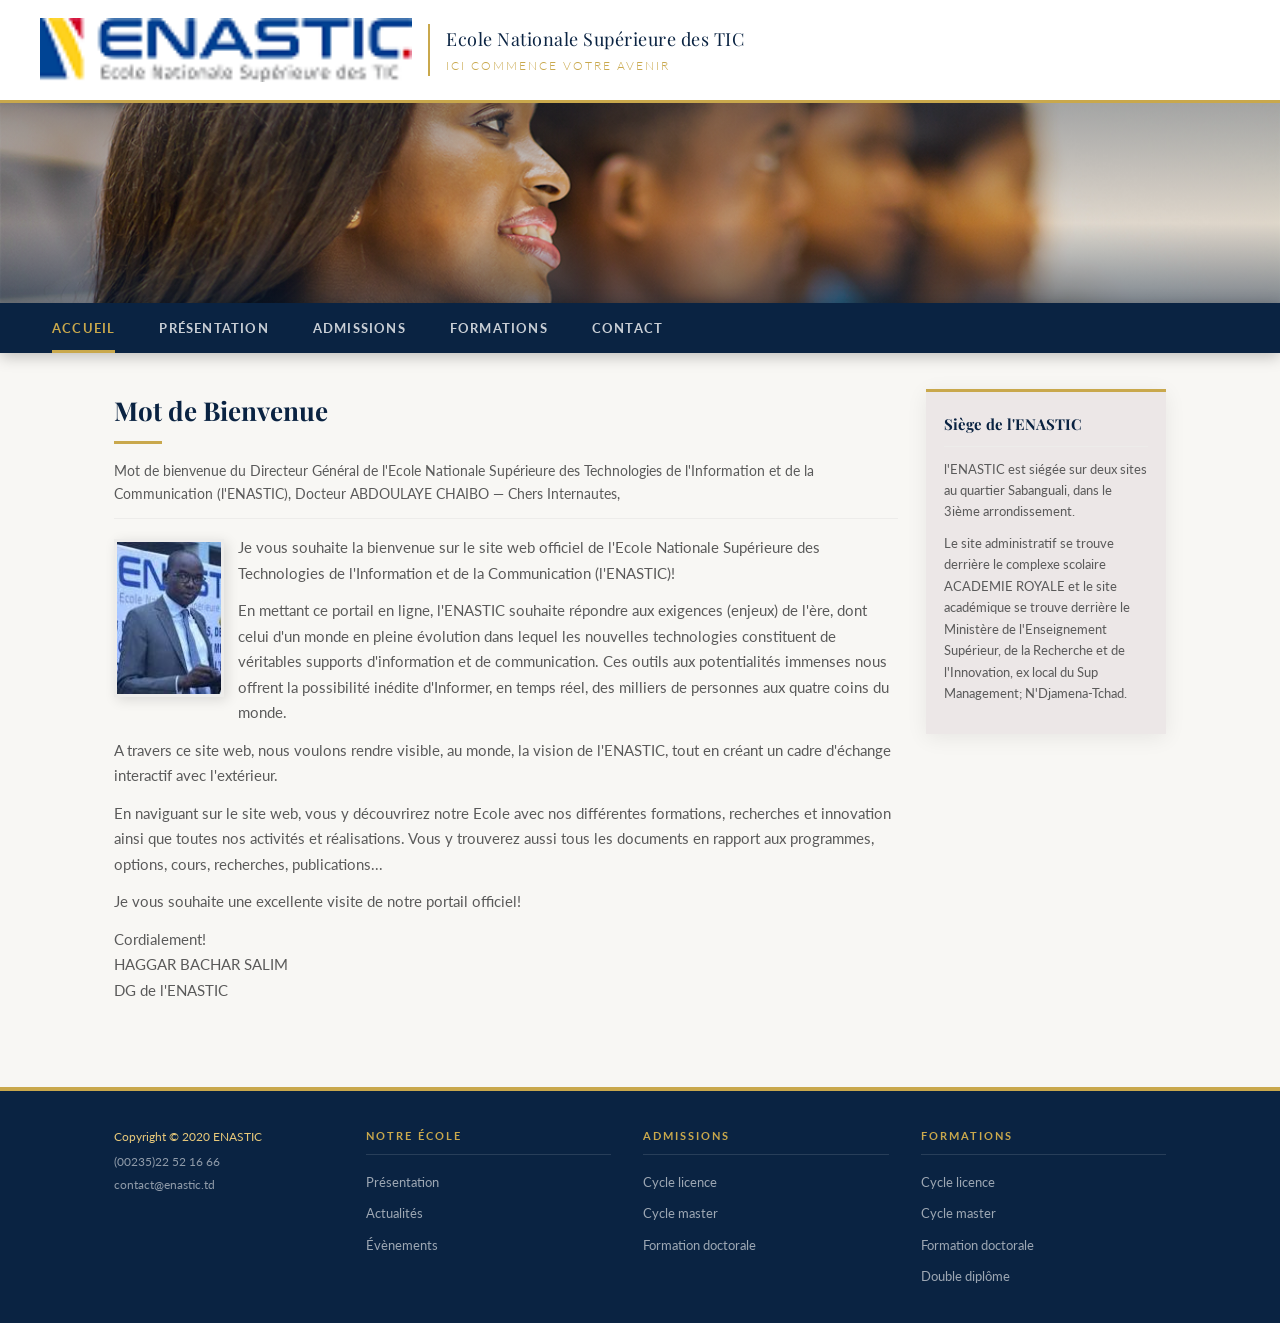
<file: index.html>
<!DOCTYPE html>
<html lang="fr">
<head>
    <meta charset="UTF-8">
    <meta name="viewport" content="width=device-width, initial-scale=1.0">
    <title>ENASTIC — Accueil</title>
    <link rel="stylesheet" href="style.css">
</head>
<body>

<header>
    <img src="logo-enastic.png">
    <div class="header-text">
        <div class="school-name">Ecole Nationale Supérieure des TIC</div>
        <div class="slogan">Ici commence votre avenir</div>
    </div>
</header>

<div id="banniere">
    <img src="banniere.jpg">
</div>

<nav>
    <ul>
        <li><a href="index.html" class="actif">Accueil</a></li>
        <li><a href="presentation.html">Présentation</a></li>
        <li><a href="admissions.html">Admissions</a></li>
        <li><a href="formations.html">Formations</a></li>
        <li><a href="contact.html">Contact</a></li>
    </ul>
</nav>

<div class="page-wrapper">
    <div class="contenu-principal">

        <section>
            <article>
                <h1>Mot de Bienvenue</h1>
                <p class="intro-text">Mot de bienvenue du Directeur Général de l'Ecole Nationale Supérieure des Technologies de l'Information et de la Communication (l'ENASTIC), Docteur ABDOULAYE CHAIBO — Chers Internautes,</p>

                <div class="clearfix">
                    <img src="DG_HAGGAR.jpg" class="img-directeur">
                    <p>Je vous souhaite la bienvenue sur le site web officiel de l'Ecole Nationale Supérieure des Technologies de l'Information et de la Communication (l'ENASTIC)!</p>
                    <p>En mettant ce portail en ligne, l'ENASTIC souhaite répondre aux exigences (enjeux) de l'ère, dont celui d'un monde en pleine évolution dans lequel les nouvelles technologies constituent de véritables supports d'information et de communication. Ces outils aux potentialités immenses nous offrent la possibilité inédite d'Informer, en temps réel, des milliers de personnes aux quatre coins du monde.</p>
                    <p>A travers ce site web, nous voulons rendre visible, au monde, la vision de l'ENASTIC, tout en créant un cadre d'échange interactif avec l'extérieur.</p>
                    <p>En naviguant sur le site web, vous y découvrirez notre Ecole avec nos différentes formations, recherches et innovation ainsi que toutes nos activités et réalisations. Vous y trouverez aussi tous les documents en rapport aux programmes, options, cours, recherches, publications...</p>
                    <p>Je vous souhaite une excellente visite de notre portail officiel!</p>
                    <p>Cordialement!<br>HAGGAR BACHAR SALIM<br>DG de l'ENASTIC</p>
                </div>
            </article>
        </section>

        <aside>
            <h3>Siège de l'ENASTIC</h3>
            <p>l'ENASTIC est siégée sur deux sites au quartier Sabanguali, dans le 3ième arrondissement.</p>
            <p>Le site administratif se trouve derrière le complexe scolaire ACADEMIE ROYALE et le site académique se trouve derrière le Ministère de l'Enseignement Supérieur, de la Recherche et de l'Innovation, ex local du Sup Management; N'Djamena-Tchad.</p>
        </aside>

    </div>
</div>

<footer>
    <div class="footer-inner">
        <div class="footer-bloc">
          
            <p class="footer-copy">Copyright &copy; 2020 ENASTIC</p>
            <p class="footer-contact-info">(00235)22 52 16 66</p>
            <p class="footer-contact-info">contact@enastic.td</p>
        </div>
        <div class="footer-bloc">
            <h3>Notre École</h3>
            <ul>
                <li><a href="presentation.html">Présentation</a></li>
                <li><a href="#">Actualités</a></li>
                <li><a href="#">Évènements</a></li>
            </ul>
        </div>
        <div class="footer-bloc">
            <h3>Admissions</h3>
            <ul>
                <li><a href="admissions.html">Cycle licence</a></li>
                <li><a href="admissions.html">Cycle master</a></li>
                <li><a href="admissions.html">Formation doctorale</a></li>
            </ul>
        </div>
        <div class="footer-bloc">
            <h3>Formations</h3>
            <ul>
                <li><a href="formations.html">Cycle licence</a></li>
                <li><a href="formations.html">Cycle master</a></li>
                <li><a href="formations.html">Formation doctorale</a></li>
                <li><a href="formations.html">Double diplôme</a></li>
            </ul>
        </div>
    </div>
</footer>

</body>
</html>
</file>
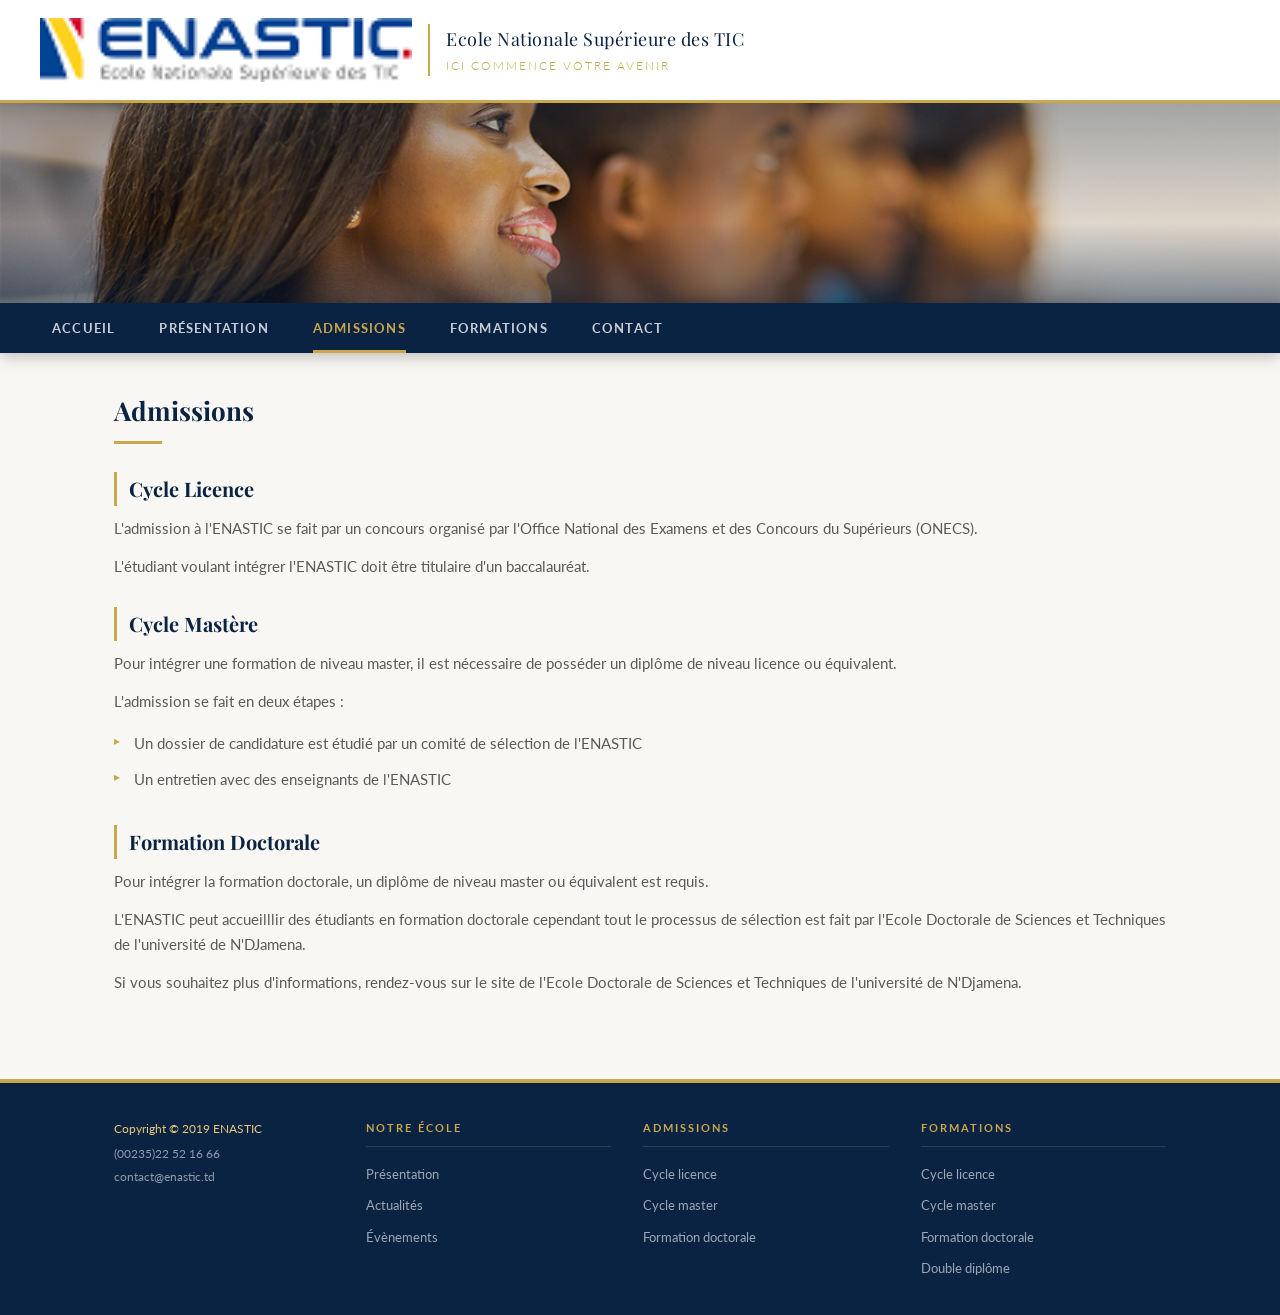
<file: admissions.html>
<!DOCTYPE html>
<html lang="fr">
<head>
    <meta charset="UTF-8">
    <meta name="viewport" content="width=device-width, initial-scale=1.0">
    <title>ENASTIC — Admissions</title>
    <link rel="stylesheet" href="style.css">
</head>
<body>

<header>
    <img src="logo-enastic.png" >
    <div class="header-text">
        <div class="school-name">Ecole Nationale Supérieure des TIC</div>
        <div class="slogan">Ici commence votre avenir</div>
    </div>
</header>

<div id="banniere">
    <img src="banniere.jpg">
</div>

<nav>
    <ul>
        <li><a href="index.html">Accueil</a></li>
        <li><a href="presentation.html">Présentation</a></li>
        <li><a href="admissions.html" class="actif">Admissions</a></li>
        <li><a href="formations.html">Formations</a></li>
        <li><a href="contact.html">Contact</a></li>
    </ul>
</nav>

<div class="page-wrapper">
    <div class="contenu-simple">
        <section>
            <article>
                <h1>Admissions</h1>

                <h2>Cycle Licence</h2>
                <p>L'admission à l'ENASTIC se fait par un concours organisé par l'Office National des Examens et des Concours du Supérieurs (ONECS).</p>
                <p>L'étudiant voulant intégrer l'ENASTIC doit être titulaire d'un baccalauréat.</p>

                <h2>Cycle Mastère</h2>
                <p>Pour intégrer une formation de niveau master, il est nécessaire de posséder un diplôme de niveau licence ou équivalent.</p>
                <p>L'admission se fait en deux étapes :</p>
                <ul>
                    <li>Un dossier de candidature est étudié par un comité de sélection de l'ENASTIC</li>
                    <li>Un entretien avec des enseignants de l'ENASTIC</li>
                </ul>

                <h2>Formation Doctorale</h2>
                <p>Pour intégrer la formation doctorale, un diplôme de niveau master ou équivalent est requis.</p>
                <p>L'ENASTIC peut accueilllir des étudiants en formation doctorale cependant tout le processus de sélection est fait par l'Ecole Doctorale de Sciences et Techniques de l'université de N'DJamena.</p>
                <p>Si vous souhaitez plus d'informations, rendez-vous sur le site de l'Ecole Doctorale de Sciences et Techniques de l'université de N'Djamena.</p>
            </article>
        </section>
    </div>
</div>

<footer>
    <div class="footer-inner">
        <div class="footer-bloc">
            <p class="footer-copy">Copyright &copy; 2019 ENASTIC</p>
            <p class="footer-contact-info">(00235)22 52 16 66</p>
            <p class="footer-contact-info">contact@enastic.td</p>
        </div>
        <div class="footer-bloc">
            <h3>Notre École</h3>
            <ul>
                <li><a href="presentation.html">Présentation</a></li>
                <li><a href="#">Actualités</a></li>
                <li><a href="#">Évènements</a></li>
            </ul>
        </div>
        <div class="footer-bloc">
            <h3>Admissions</h3>
            <ul>
                <li><a href="admissions.html">Cycle licence</a></li>
                <li><a href="admissions.html">Cycle master</a></li>
                <li><a href="admissions.html">Formation doctorale</a></li>
            </ul>
        </div>
        <div class="footer-bloc">
            <h3>Formations</h3>
            <ul>
                <li><a href="formations.html">Cycle licence</a></li>
                <li><a href="formations.html">Cycle master</a></li>
                <li><a href="formations.html">Formation doctorale</a></li>
                <li><a href="formations.html">Double diplôme</a></li>
            </ul>
        </div>
    </div>
</footer>

</body>
</html>
</file>
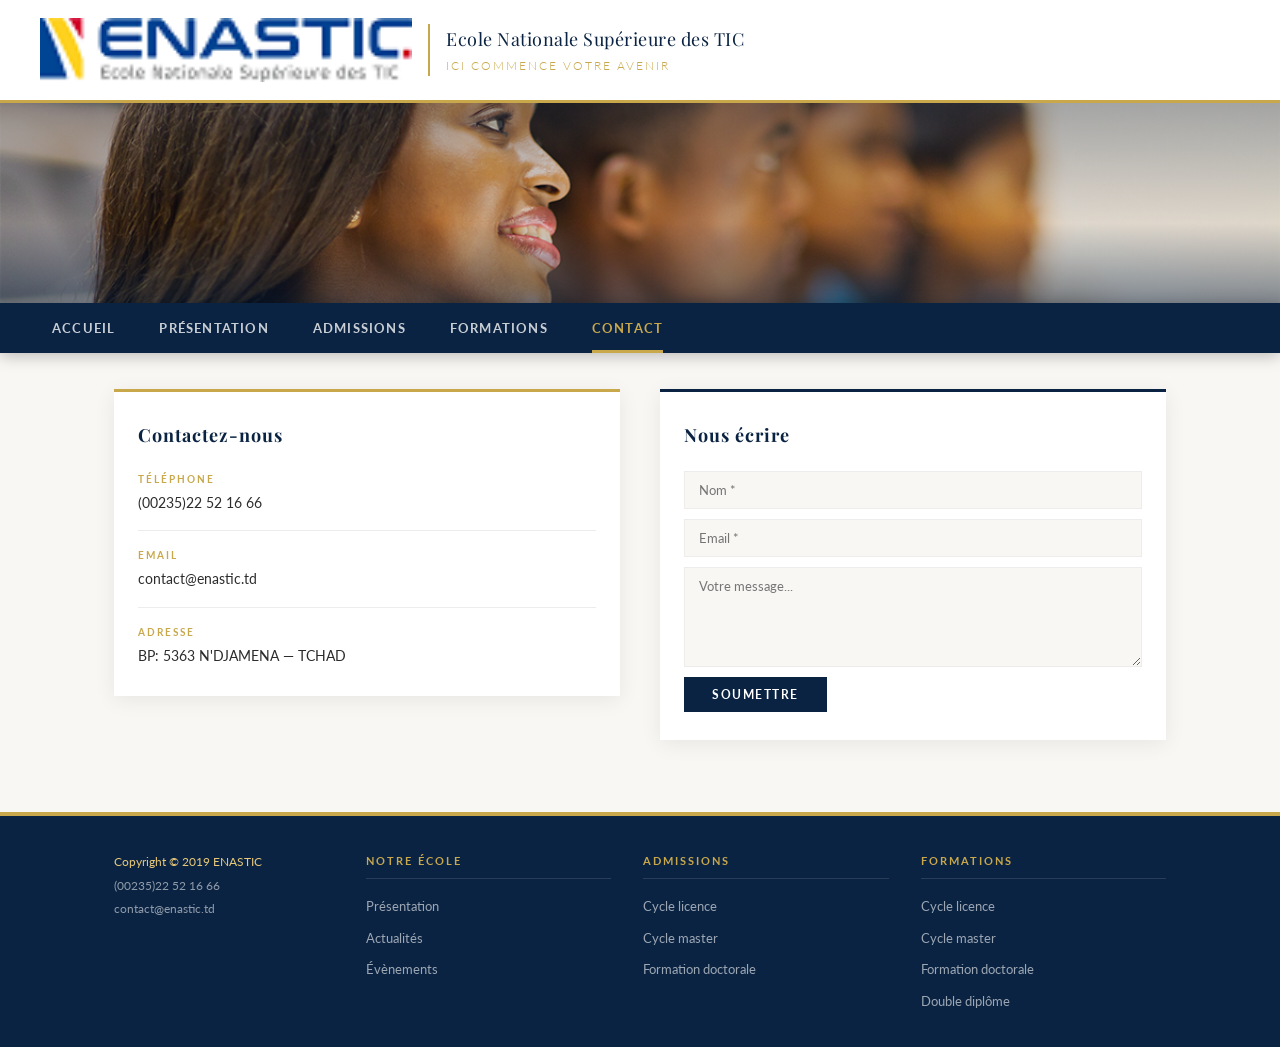
<file: contact.html>
<!DOCTYPE html>
<html lang="fr">
<head>
    <meta charset="UTF-8">
    <meta name="viewport" content="width=device-width, initial-scale=1.0">
    <title>ENASTIC — Contact</title>
    <link rel="stylesheet" href="style.css">
</head>
<body>

<header>
    <img src="logo-enastic.png">
    <div class="header-text">
        <div class="school-name">Ecole Nationale Supérieure des TIC</div>
        <div class="slogan">Ici commence votre avenir</div>
    </div>
</header>

<div id="banniere">
    <img src="banniere.jpg">
</div>

<nav>
    <ul>
        <li><a href="index.html">Accueil</a></li>
        <li><a href="presentation.html">Présentation</a></li>
        <li><a href="admissions.html">Admissions</a></li>
        <li><a href="formations.html">Formations</a></li>
        <li><a href="contact.html" class="actif">Contact</a></li>
    </ul>
</nav>

<div class="page-wrapper">
    <div class="contact-zone">

        <div class="contact-infos">
            <h2>Contactez-nous</h2>
            <div class="info-ligne">
                <div class="info-label">Téléphone</div>
                <div class="info-val">(00235)22 52 16 66</div>
            </div>
            <div class="info-ligne">
                <div class="info-label">Email</div>
                <div class="info-val">contact@enastic.td</div>
            </div>
            <div class="info-ligne">
                <div class="info-label">Adresse</div>
                <div class="info-val">BP: 5363 N'DJAMENA — TCHAD</div>
            </div>
        </div>

        <div class="contact-form">
            <h2>Nous écrire</h2>
            <input type="text" placeholder="Nom *">
            <input type="email" placeholder="Email *">
            <textarea placeholder="Votre message..."></textarea>
            <button type="button">Soumettre</button>
        </div>

    </div>
</div>

<footer>
    <div class="footer-inner">
        <div class="footer-bloc">
            <p class="footer-copy">Copyright &copy; 2019 ENASTIC</p>
            <p class="footer-contact-info">(00235)22 52 16 66</p>
            <p class="footer-contact-info">contact@enastic.td</p>
        </div>
        <div class="footer-bloc">
            <h3>Notre École</h3>
            <ul>
                <li><a href="presentation.html">Présentation</a></li>
                <li><a href="#">Actualités</a></li>
                <li><a href="#">Évènements</a></li>
            </ul>
        </div>
        <div class="footer-bloc">
            <h3>Admissions</h3>
            <ul>
                <li><a href="admissions.html">Cycle licence</a></li>
                <li><a href="admissions.html">Cycle master</a></li>
                <li><a href="admissions.html">Formation doctorale</a></li>
            </ul>
        </div>
        <div class="footer-bloc">
            <h3>Formations</h3>
            <ul>
                <li><a href="formations.html">Cycle licence</a></li>
                <li><a href="formations.html">Cycle master</a></li>
                <li><a href="formations.html">Formation doctorale</a></li>
                <li><a href="formations.html">Double diplôme</a></li>
            </ul>
        </div>
    </div>
</footer>

</body>
</html>
</file>
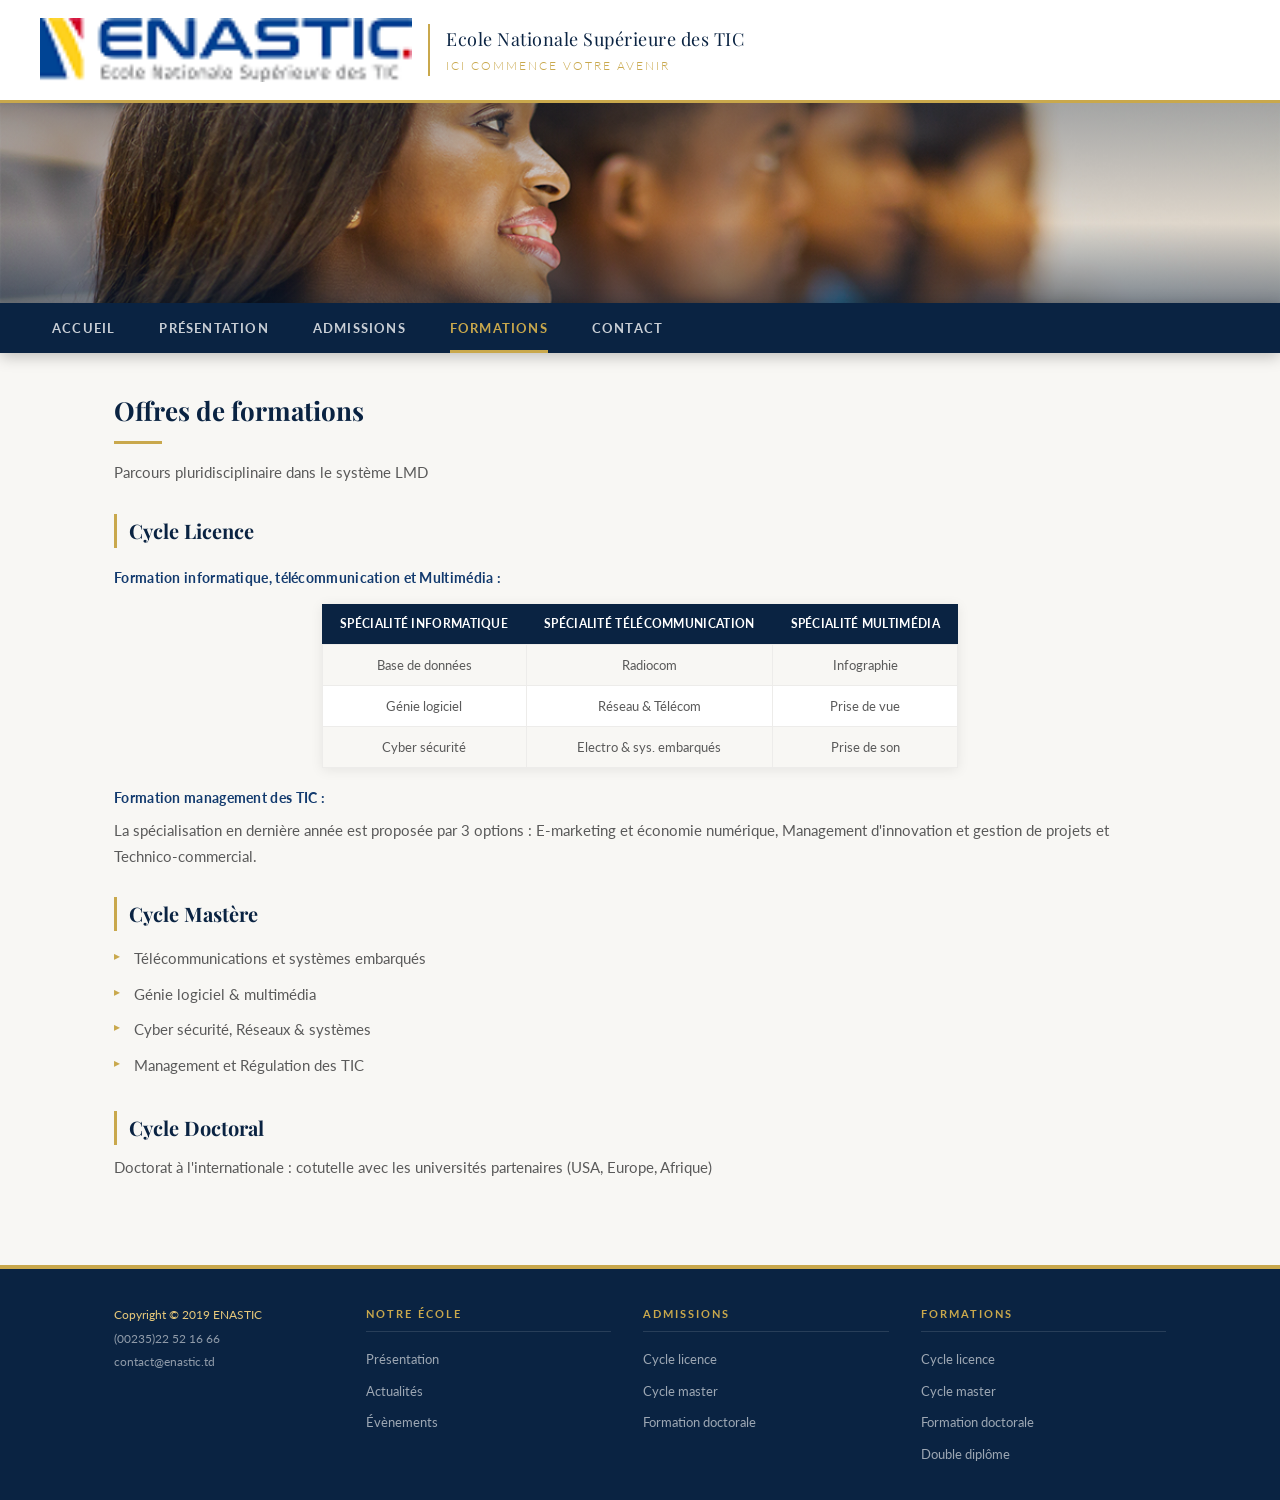
<file: formations.html>
<!DOCTYPE html>
<html lang="fr">
<head>
    <meta charset="UTF-8">
    <meta name="viewport" content="width=device-width, initial-scale=1.0">
    <title>ENASTIC — Formations</title>
    <link rel="stylesheet" href="style.css">
</head>
<body>

<header>
    <img src="logo-enastic.png">
    <div class="header-text">
        <div class="school-name">Ecole Nationale Supérieure des TIC</div>
        <div class="slogan">Ici commence votre avenir</div>
    </div>
</header>

<div id="banniere">
    <img src="banniere.jpg">
</div>

<nav>
    <ul>
        <li><a href="index.html">Accueil</a></li>
        <li><a href="presentation.html">Présentation</a></li>
        <li><a href="admissions.html">Admissions</a></li>
        <li><a href="formations.html" class="actif">Formations</a></li>
        <li><a href="contact.html">Contact</a></li>
    </ul>
</nav>

<div class="page-wrapper">
    <div class="contenu-simple">
        <section>
            <article>
                <h1>Offres de formations</h1>
                <p>Parcours pluridisciplinaire dans le système LMD</p>

                <h2>Cycle Licence</h2>

                <h3>Formation informatique, télécommunication et Multimédia :</h3>

                <table>
                    <tr>
                        <th>Spécialité Informatique</th>
                        <th>Spécialité Télécommunication</th>
                        <th>Spécialité Multimédia</th>
                    </tr>
                    <tr>
                        <td>Base de données</td>
                        <td>Radiocom</td>
                        <td>Infographie</td>
                    </tr>
                    <tr>
                        <td>Génie logiciel</td>
                        <td>Réseau &amp; Télécom</td>
                        <td>Prise de vue</td>
                    </tr>
                    <tr>
                        <td>Cyber sécurité</td>
                        <td>Electro &amp; sys. embarqués</td>
                        <td>Prise de son</td>
                    </tr>
                </table>

                <h3>Formation management des TIC :</h3>
                <p>La spécialisation en dernière année est proposée par 3 options : E-marketing et économie numérique, Management d'innovation et gestion de projets et Technico-commercial.</p>

                <h2>Cycle Mastère</h2>
                <ul>
                    <li>Télécommunications et systèmes embarqués</li>
                    <li>Génie logiciel &amp; multimédia</li>
                    <li>Cyber sécurité, Réseaux &amp; systèmes</li>
                    <li>Management et Régulation des TIC</li>
                </ul>

                <h2>Cycle Doctoral</h2>
                <p>Doctorat à l'internationale : cotutelle avec les universités partenaires (USA, Europe, Afrique)</p>
            </article>
        </section>
    </div>
</div>

<footer>
    <div class="footer-inner">
        <div class="footer-bloc">
            <p class="footer-copy">Copyright &copy; 2019 ENASTIC</p>
            <p class="footer-contact-info">(00235)22 52 16 66</p>
            <p class="footer-contact-info">contact@enastic.td</p>
        </div>
        <div class="footer-bloc">
            <h3>Notre École</h3>
            <ul>
                <li><a href="presentation.html">Présentation</a></li>
                <li><a href="#">Actualités</a></li>
                <li><a href="#">Évènements</a></li>
            </ul>
        </div>
        <div class="footer-bloc">
            <h3>Admissions</h3>
            <ul>
                <li><a href="admissions.html">Cycle licence</a></li>
                <li><a href="admissions.html">Cycle master</a></li>
                <li><a href="admissions.html">Formation doctorale</a></li>
            </ul>
        </div>
        <div class="footer-bloc">
            <h3>Formations</h3>
            <ul>
                <li><a href="formations.html">Cycle licence</a></li>
                <li><a href="formations.html">Cycle master</a></li>
                <li><a href="formations.html">Formation doctorale</a></li>
                <li><a href="formations.html">Double diplôme</a></li>
            </ul>
        </div>
    </div>
</footer>

</body>
</html>
</file>
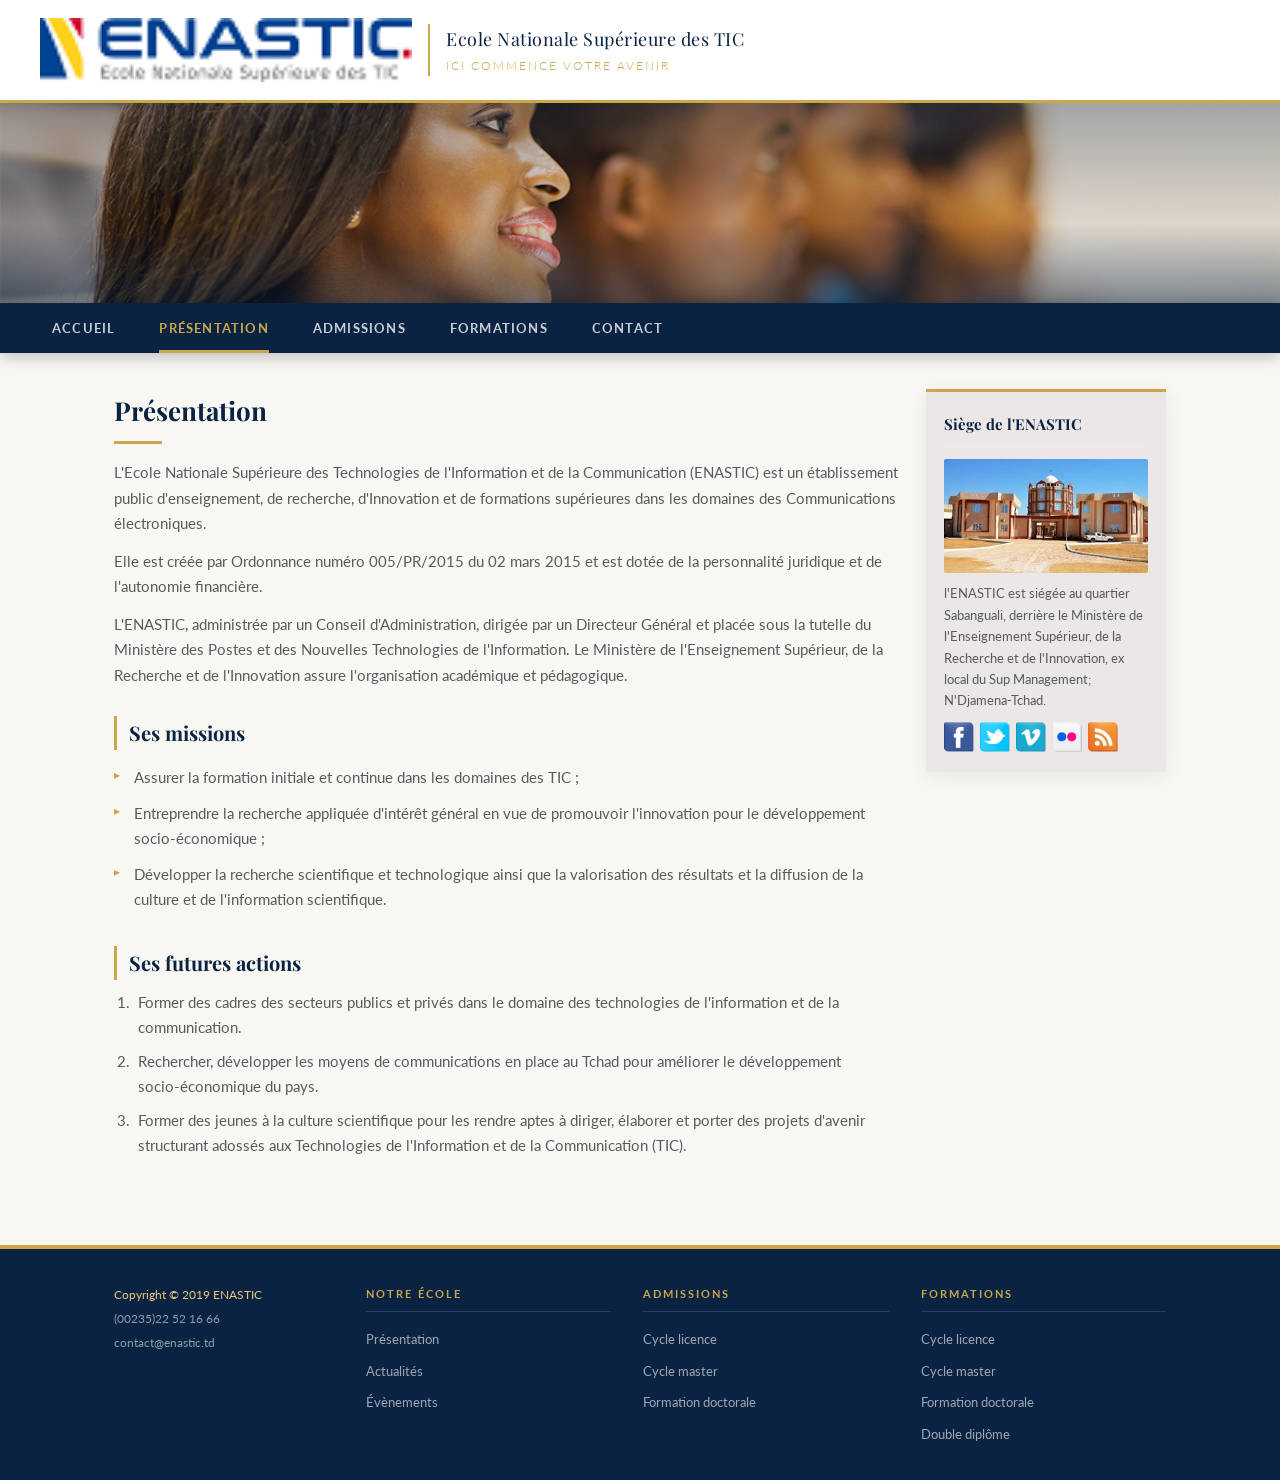
<file: presentation.html>
<!DOCTYPE html>
<html lang="fr">
<head>
    <meta charset="UTF-8">
    <meta name="viewport" content="width=device-width, initial-scale=1.0">
    <title>ENASTIC — Présentation</title>
    <link rel="stylesheet" href="style.css">
</head>
<body>

<header>
    <img src="logo-enastic.png">
    <div class="header-text">
        <div class="school-name">Ecole Nationale Supérieure des TIC</div>
        <div class="slogan">Ici commence votre avenir</div>
    </div>
</header>

<div id="banniere">
    <img src="banniere.jpg">
</div>

<nav>
    <ul>
        <li><a href="index.html">Accueil</a></li>
        <li><a href="presentation.html" class="actif">Présentation</a></li>
        <li><a href="admissions.html">Admissions</a></li>
        <li><a href="formations.html">Formations</a></li>
        <li><a href="contact.html">Contact</a></li>
    </ul>
</nav>

<div class="page-wrapper">
    <div class="contenu-principal">

        <section>
            <div class="bloc-article-aside">
                <article>
                    <h1>Présentation</h1>
                    <p>L'Ecole Nationale Supérieure des Technologies de l'Information et de la Communication (ENASTIC) est un établissement public d'enseignement, de recherche, d'Innovation et de formations supérieures dans les domaines des Communications électroniques.</p>
                    <p>Elle est créée par Ordonnance numéro 005/PR/2015 du 02 mars 2015 et est dotée de la personnalité juridique et de l'autonomie financière.</p>
                    <p>L'ENASTIC, administrée par un Conseil d'Administration, dirigée par un Directeur Général et placée sous la tutelle du Ministère des Postes et des Nouvelles Technologies de l'Information. Le Ministère de l'Enseignement Supérieur, de la Recherche et de l'Innovation assure l'organisation académique et pédagogique.</p>

                    <h2>Ses missions</h2>
                    <ul>
                        <li>Assurer la formation initiale et continue dans les domaines des TIC ;</li>
                        <li>Entreprendre la recherche appliquée d'intérêt général en vue de promouvoir l'innovation pour le développement socio-économique ;</li>
                        <li>Développer la recherche scientifique et technologique ainsi que la valorisation des résultats et la diffusion de la culture et de l'information scientifique.</li>
                    </ul>

                    <h2>Ses futures actions</h2>
                    <ol>
                        <li>Former des cadres des secteurs publics et privés dans le domaine des technologies de l'information et de la communication.</li>
                        <li>Rechercher, développer les moyens de communications en place au Tchad pour améliorer le développement socio-économique du pays.</li>
                        <li>Former des jeunes à la culture scientifique pour les rendre aptes à diriger, élaborer et porter des projets d'avenir structurant adossés aux Technologies de l'Information et de la Communication (TIC).</li>
                    </ol>
                </article>

                <aside>
                    <h3>Siège de l'ENASTIC</h3>
                    <img src="photo-enastic.jpg">
                    <p>l'ENASTIC est siégée au quartier Sabanguali, derrière le Ministère de l'Enseignement Supérieur, de la Recherche et de l'Innovation, ex local du Sup Management; N'Djamena-Tchad.</p>
                    <div class="reseaux-sociaux">
                        <img src="facebook.png">
                        <img src="twitter.png">
                        <img src="vimeo.png">
                        <img src="flickr.png">
                        <img src="rss.png">
                    </div>
                </aside>
            </div>
        </section>

    </div>
</div>

<footer>
    <div class="footer-inner">
        <div class="footer-bloc">
            <p class="footer-copy">Copyright &copy; 2019 ENASTIC</p>
            <p class="footer-contact-info">(00235)22 52 16 66</p>
            <p class="footer-contact-info">contact@enastic.td</p>
        </div>
        <div class="footer-bloc">
            <h3>Notre École</h3>
            <ul>
                <li><a href="presentation.html">Présentation</a></li>
                <li><a href="#">Actualités</a></li>
                <li><a href="#">Évènements</a></li>
            </ul>
        </div>
        <div class="footer-bloc">
            <h3>Admissions</h3>
            <ul>
                <li><a href="admissions.html">Cycle licence</a></li>
                <li><a href="admissions.html">Cycle master</a></li>
                <li><a href="admissions.html">Formation doctorale</a></li>
            </ul>
        </div>
        <div class="footer-bloc">
            <h3>Formations</h3>
            <ul>
                <li><a href="formations.html">Cycle licence</a></li>
                <li><a href="formations.html">Cycle master</a></li>
                <li><a href="formations.html">Formation doctorale</a></li>
                <li><a href="formations.html">Double diplôme</a></li>
            </ul>
        </div>
    </div>
</footer>

</body>
</html>
</file>
<file: style.css>
@import url('https://fonts.googleapis.com/css2?family=Playfair+Display:wght@600;700&family=Lato:wght@300;400;700&display=swap');

:root {
    --navy: #0a2342;
    --navy-mid: #123a6e;
    --gold: #c9a84c;
    --gold-light: #e8c97a;
    --white: #ffffff;
    --off-white: #f8f7f4;
    --light-grey: #edecea;
    --mid-grey: #9a9a9a;
    --text: #2c2c2c;
    --text-light: #5a5a5a;
    --red-link: #b5351c;
}

* {
    margin: 0;
    padding: 0;
    box-sizing: border-box;
}

html {
    scroll-behavior: smooth;
}

body {
    font-family: 'Lato', sans-serif;
    font-weight: 400;
    color: var(--text);
    background: var(--off-white);
    font-size: 15px;
    line-height: 1.7;
}

a {
    text-decoration: none;
    color: inherit;
}

img {
    display: block;
    max-width: 100%;
}

header {
    background: var(--white);
    padding: 18px 40px;
    display: flex;
    align-items: center;
    gap: 16px;
    border-bottom: 3px solid var(--gold);
    box-shadow: 0 2px 12px rgba(0,0,0,0.07);
    position: relative;
}

header::after {
    content: '';
    position: absolute;
    bottom: -6px;
    left: 0;
    width: 100%;
    height: 2px;
    background: var(--navy);
    opacity: 0.08;
}

header img {
    height: 64px;
    object-fit: contain;
}

.header-text {
    border-left: 2px solid var(--gold);
    padding-left: 16px;
}

.header-text .school-name {
    font-family: 'Playfair Display', serif;
    font-size: 18px;
    color: var(--navy);
    letter-spacing: 0.5px;
}

.header-text .slogan {
    font-size: 12px;
    font-weight: 300;
    color: var(--gold);
    letter-spacing: 2px;
    text-transform: uppercase;
    margin-top: 2px;
}

#banniere {
    width: 100%;
    height: 200px;
    overflow: hidden;
    position: relative;
}

#banniere img {
    width: 100%;
    height: 100%;
    object-fit: cover;
    object-position: center 30%;
    transition: transform 8s ease;
}

#banniere::after {
    content: '';
    position: absolute;
    inset: 0;
    background: linear-gradient(to bottom, rgba(10,35,66,0.35) 0%, rgba(10,35,66,0.1) 60%, rgba(10,35,66,0.5) 100%);
}

nav {
    background: var(--navy);
    position: sticky;
    top: 0;
    z-index: 100;
    box-shadow: 0 3px 16px rgba(0,0,0,0.25);
}

nav ul {
    list-style: none;
    display: flex;
    padding: 0 30px;
}

nav ul li a {
    display: block;
    padding: 14px 22px;
    color: rgba(255,255,255,0.78);
    font-size: 13px;
    font-weight: 700;
    letter-spacing: 1.2px;
    text-transform: uppercase;
    position: relative;
    transition: color 0.25s;
}

nav ul li a::after {
    content: '';
    position: absolute;
    bottom: 0;
    left: 22px;
    right: 22px;
    height: 3px;
    background: var(--gold);
    transform: scaleX(0);
    transition: transform 0.25s ease;
}

nav ul li a:hover {
    color: var(--white);
}

nav ul li a:hover::after,
nav ul li a.actif::after {
    transform: scaleX(1);
}

nav ul li a.actif {
    color: var(--gold);
}

.page-wrapper {
    max-width: 1100px;
    margin: 0 auto;
    padding: 0 24px;
}

.contenu-principal {
    display: flex;
    gap: 28px;
    padding: 36px 0 32px;
    align-items: flex-start;
}

.contenu-simple {
    padding: 36px 0 32px;
}

section {
    flex: 1;
    min-width: 0;
}

aside {
    width: 240px;
    min-width: 240px;
    background: rgb(236, 231, 231);
    border-top: 3px solid var(--gold);
    box-shadow: 0 4px 20px rgba(0,0,0,0.07);
    padding: 20px 18px;
    font-size: 13px;
    position: sticky;
    top: 56px;
}

aside h3 {
    font-family: 'Playfair Display', serif;
    font-size: 15px;
    color: var(--navy);
    border-bottom: 1px solid var(--light-grey);
    padding-bottom: 8px;
    margin-bottom: 12px;
}

aside p {
    color: var(--text-light);
    font-size: 13px;
    line-height: 1.65;
    margin-bottom: 10px;
}

aside img {
    width: 100%;
    margin-bottom: 10px;
    border-radius: 2px;
}

.reseaux-sociaux {
    display: flex;
    gap: 6px;
    flex-wrap: wrap;
    margin-top: 8px;
}

.reseaux-sociaux img {
    width: 30px;
    height: 30px;
    object-fit: contain;
    margin-bottom: 0;
}

article h1 {
    font-family: 'Playfair Display', serif;
    font-size: 26px;
    color: var(--navy);
    margin-bottom: 6px;
}

article h1::after {
    content: '';
    display: block;
    width: 48px;
    height: 3px;
    background: var(--gold);
    margin-top: 8px;
    margin-bottom: 16px;
}

article h2 {
    font-family: 'Playfair Display', serif;
    font-size: 20px;
    color: var(--navy);
    margin-top: 28px;
    margin-bottom: 10px;
    padding-left: 12px;
    border-left: 3px solid var(--gold);
}

article h3 {
    font-size: 14px;
    font-weight: 700;
    color: var(--navy-mid);
    margin-top: 18px;
    margin-bottom: 8px;
    letter-spacing: 0.3px;
}

article p {
    color: var(--text-light);
    margin-bottom: 12px;
}

article ul {
    margin-left: 0;
    padding-left: 0;
    list-style: none;
    margin-bottom: 14px;
}

article ul li {
    padding: 5px 0 5px 20px;
    position: relative;
    color: var(--text-light);
}

article ul li::before {
    content: '▸';
    position: absolute;
    left: 0;
    color: var(--gold);
    font-size: 12px;
}

article ol {
    margin-left: 20px;
    margin-bottom: 14px;
}

article ol li {
    color: var(--text-light);
    margin-bottom: 8px;
    padding-left: 4px;
}

.bloc-article-aside {
    display: flex;
    gap: 24px;
    align-items: flex-start;
}

.bloc-article-aside article {
    flex: 1;
    min-width: 0;
}

.bloc-article-aside aside {
    position: static;
}

.img-directeur {
    float: left;
    margin: 4px 14px 10px 0;
    width: 110px;
    border: 3px solid var(--light-grey);
    box-shadow: 3px 3px 12px rgba(0,0,0,0.12);
}

.clearfix::after {
    content: '';
    display: table;
    clear: both;
}

.intro-text {
    color: var(--text-light);
    font-size: 13.5px;
    margin-bottom: 16px;
    padding-bottom: 12px;
    border-bottom: 1px solid var(--light-grey);
}

table {
    border-collapse: collapse;
    margin: 14px auto;
    font-size: 13px;
    width: auto;
    box-shadow: 0 2px 12px rgba(0,0,0,0.08);
}

table th {
    background: var(--navy);
    color: var(--white);
    padding: 10px 18px;
    font-family: 'Lato', sans-serif;
    font-weight: 700;
    letter-spacing: 0.3px;
    font-size: 12px;
    text-transform: uppercase;
}

table td {
    border: 1px solid var(--light-grey);
    padding: 9px 18px;
    text-align: center;
    color: var(--text-light);
    background: var(--white);
}

table tr:nth-child(even) td {
    background: var(--off-white);
}

table tr:hover td {
    background: #eef3f8;
}

.contact-zone {
    display: flex;
    gap: 40px;
    align-items: flex-start;
    padding: 36px 0 32px;
}

.contact-infos {
    flex: 1;
    background: var(--white);
    border-top: 3px solid var(--gold);
    padding: 28px 24px;
    box-shadow: 0 4px 20px rgba(0,0,0,0.07);
}

.contact-infos h2 {
    font-family: 'Playfair Display', serif;
    font-size: 18px;
    color: var(--navy);
    margin-bottom: 20px;
    letter-spacing: 1px;
}

.contact-infos .info-ligne {
    margin-bottom: 16px;
    padding-bottom: 16px;
    border-bottom: 1px solid var(--light-grey);
}

.contact-infos .info-ligne:last-child {
    border-bottom: none;
    margin-bottom: 0;
    padding-bottom: 0;
}

.contact-infos .info-label {
    font-size: 10px;
    font-weight: 700;
    letter-spacing: 2px;
    text-transform: uppercase;
    color: var(--gold);
    margin-bottom: 3px;
}

.contact-infos .info-val {
    font-size: 14px;
    color: var(--text);
}

.contact-form {
    flex: 1;
    background: var(--white);
    border-top: 3px solid var(--navy);
    padding: 28px 24px;
    box-shadow: 0 4px 20px rgba(0,0,0,0.07);
}

.contact-form h2 {
    font-family: 'Playfair Display', serif;
    font-size: 18px;
    color: var(--navy);
    margin-bottom: 20px;
    letter-spacing: 1px;
}

.contact-form input,
.contact-form textarea {
    display: block;
    width: 100%;
    margin-bottom: 10px;
    padding: 10px 14px;
    border: 1.5px solid var(--light-grey);
    font-size: 13px;
    font-family: 'Lato', sans-serif;
    background: var(--off-white);
    color: var(--text);
    outline: none;
    transition: border-color 0.2s;
}

.contact-form input:focus,
.contact-form textarea:focus {
    border-color: var(--gold);
    background: var(--white);
}

.contact-form textarea {
    height: 100px;
    resize: vertical;
}

.contact-form button {
    padding: 10px 28px;
    background: var(--navy);
    color: var(--white);
    border: none;
    cursor: pointer;
    font-family: 'Lato', sans-serif;
    font-size: 12px;
    font-weight: 700;
    letter-spacing: 1.5px;
    text-transform: uppercase;
    transition: background 0.2s, transform 0.15s;
}

.contact-form button:hover {
    background: var(--gold);
    color: var(--navy);
    transform: translateY(-1px);
}

footer {
    background: var(--navy);
    border-top: 4px solid var(--gold);
    padding: 36px 0 28px;
    margin-top: 40px;
}

.footer-inner {
    max-width: 1100px;
    margin: 0 auto;
    padding: 0 24px;
    display: flex;
    gap: 32px;
}

.footer-bloc {
    flex: 1;
}

.footer-bloc:first-child {
    max-width: 220px;
}

.footer-bloc img {
    height: 44px;
    object-fit: contain;
    margin-bottom: 12px;
    filter: brightness(0) invert(1);
}

.footer-bloc .footer-copy {
    font-size: 12px;
    color: var(--gold-light);
    margin-bottom: 4px;
}

.footer-bloc .footer-contact-info {
    font-size: 12px;
    color: rgba(255,255,255,0.55);
    margin-bottom: 3px;
}

.footer-bloc h3 {
    font-size: 11px;
    font-weight: 700;
    letter-spacing: 2px;
    text-transform: uppercase;
    color: var(--gold);
    margin-bottom: 14px;
    padding-bottom: 8px;
    border-bottom: 1px solid rgba(255,255,255,0.12);
}

.footer-bloc ul {
    list-style: none;
    padding: 0;
    margin: 0;
}

.footer-bloc ul li {
    margin-bottom: 6px;
}

.footer-bloc ul li a {
    font-size: 13px;
    color: rgba(255,255,255,0.60);
    transition: color 0.2s;
}

.footer-bloc ul li a:hover {
    color: var(--gold-light);
}

@keyframes fadeInUp {
    from { opacity: 0; transform: translateY(18px); }
    to   { opacity: 1; transform: translateY(0); }
}

.page-wrapper,
.contact-zone {
    animation: fadeInUp 0.45s ease both;
}
</file>
